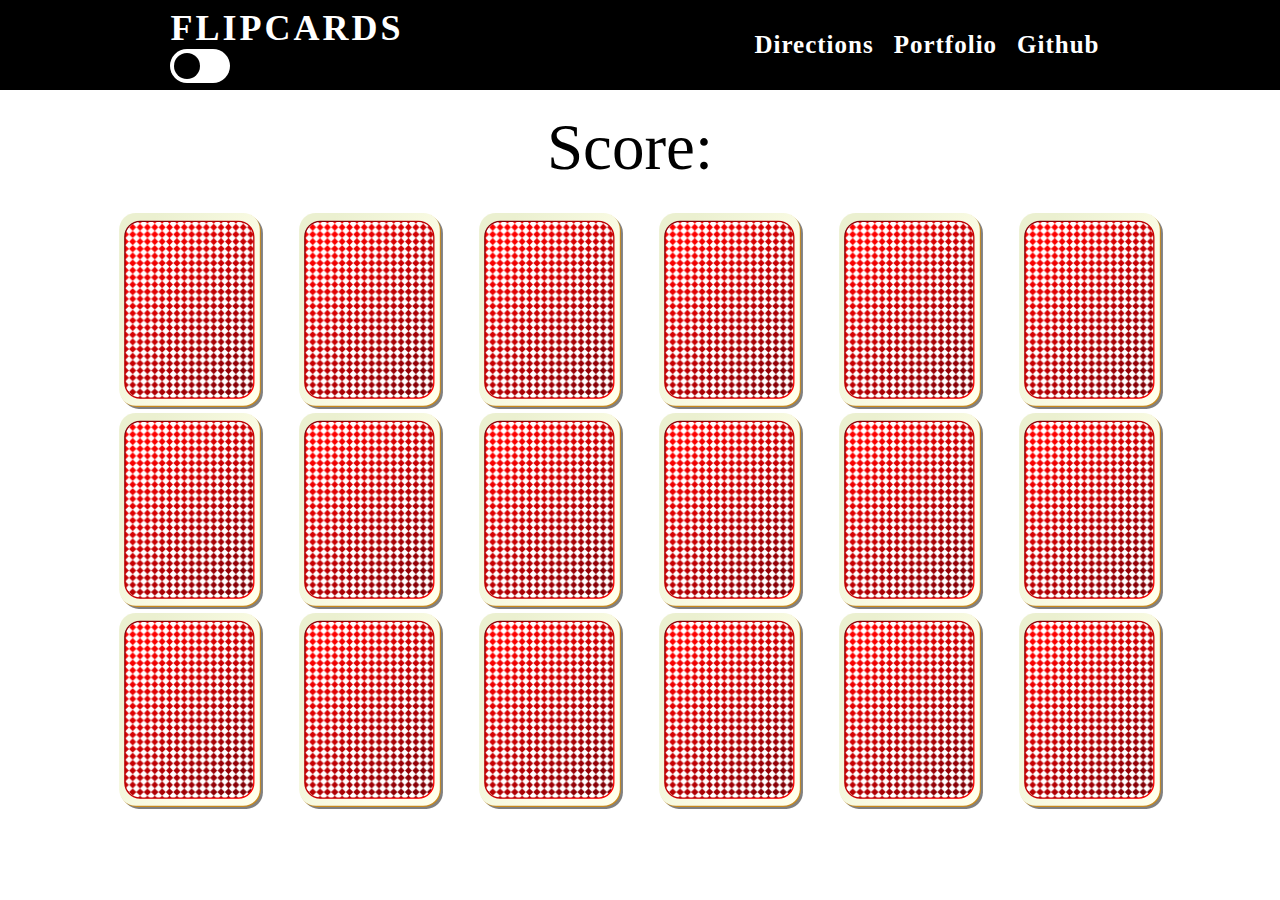
<file: index.html>
<!DOCTYPE html>
<html lang="en">
<head>
  <meta charset="UTF-8">
  <meta name="viewport" content="width=device-width, initial-scale=1.0">
  <link rel="stylesheet" type="text/css" href="styles.css" media="screen"/>
  <title>Flipcards</title>
</head>
<body>
    <!-- Navbar -->
  <nav>
    <div class="logo">
      <h2>Flipcards</h2>
      <div class="toggle">
        <!-- <div class="dynamic-directions">Dark Mode: </div> -->
        <label class="switch">
          <input type="checkbox">
          <span class="slider-round"></span>
        </label>
      </div>
    </div>
      <ul class="nav-links">
        <li>
          <div class="modal-btn" id="directions"> Directions</div>
          <div class="modal">
            <div class="modal-content">
              <p>Click on a card and search for its numbered pair. 
                If you have chosen incorrectly the cards will flip over before your next attempt.</p> 
                <p>Each correct pairing is worth 2 points. </p>
                <p> Good Luck!</p>
                <div class="btn">
                <div class="close-btn">Close</div>
              </div>
            </div>
          </div>
        </li>
        <!-- <li><a href="#" class="shuffle" id="restart">Restart</a></li> -->
        <li><a 
          href="https://sam-goldstein.netlify.app/" 
          id="portfolio" 
          target="_blank" 
          >Portfolio</a></li>
        <li><a href="https://github.com/samgold2020/Flipcards" 
          id="github" 
          target="_blank"
          >Github</a></li>
      </ul>
  </nav>
  </div>
  </div>
</div>
<div class="score">
  <div>Score: </div>
  <div id="score-text"></div>
</div>
<section class="memory-game">
  <div class="memory-card" id="2" data-card="twoDiamond">
    <img class="back-face" src="images/red_card_front.svg" alt="RedCheckeredFront" />
    <img class="front-face" src="images/2_diamonds.svg" alt="2ofDiamonds" />
  </div>
  <div class="memory-card" id="2.2" data-card="twoDiamond">
    <img class="back-face" src="images/red_card_front.svg" alt="RedCheckeredFront" />
    <img class="front-face" src="images/2_diamonds.svg" alt="2ofDiamonds" />
  </div>
  <div class="memory-card" id="3" data-card="threeDiamond">
    <img class="back-face" src="images/red_card_front.svg" alt="RedCheckeredFront" />
    <img class="front-face" src="images/3_diamonds.svg" alt="3ofDiamonds" />
  </div>
  <div class="memory-card" id="3.3" data-card="threeDiamond">
    <img class="back-face" src="images/red_card_front.svg" alt="RedCheckeredFront" />
    <img class="front-face" src="images/3_diamonds.svg" alt="3ofDiamonds" />
  </div>
  <div class="memory-card" id="4" data-card="fourDiamond">
    <img class="back-face" src="images/red_card_front.svg" alt="RedCheckeredFront" />
    <img class="front-face" src="images/4_diamonds.svg" alt="4ofDiamonds" />
  </div>
  <div class="memory-card" id="4.4" data-card="fourDiamond">
    <img class="back-face" src="images/red_card_front.svg" alt="RedCheckeredFront" />
    <img class="front-face" src="images/4_diamonds.svg" alt="4ofDiamonds" />
  </div>
  <div class="memory-card" data-card="fiveDiamond">
    <img class="back-face" src="images/red_card_front.svg" alt="RedCheckeredFront" />
    <img class="front-face" src="images/5_diamonds.svg" alt="5ofDiamonds" />
  </div>
  <div class="memory-card" data-card="fiveDiamond">
    <img class="back-face" src="images/red_card_front.svg" alt="RedCheckeredFront" />
    <img class="front-face" src="images/5_diamonds.svg" alt="5ofDiamonds" />
  </div>
  <div class="memory-card" data-card="sixDiamond">
    <img class="back-face" src="images/red_card_front.svg" alt="RedCheckeredFront" />
    <img class="front-face" src="images/6_diamonds.svg" alt="6ofDiamonds" />
  </div>
  <div class="memory-card" data-card="sixDiamond">
    <img class="back-face" src="images/red_card_front.svg" alt="RedCheckeredFront" />
    <img class="front-face" src="images/6_diamonds.svg" alt="6ofDiamonds" />
  </div>
  <div class="memory-card" data-card="sevenDiamond">
    <img class="back-face" src="images/red_card_front.svg" alt="RedCheckeredFront" />
    <img class="front-face" src="images/7_diamonds.svg" alt="7ofDiamonds" />
  </div>
  </div>
  <div class="memory-card" data-card="sevenDiamond">
    <img class="back-face" src="images/red_card_front.svg" alt="RedCheckeredFront" />
    <img class="front-face" src="images/7_diamonds.svg" alt="7ofDiamonds" />
  </div>
  <div class=memory-card data-card="eightDiamond">
    <img class="back-face" src="images/red_card_front.svg" alt="RedCheckeredFront" />
    <img class="front-face" src="images/8_diamonds.svg" alt="8ofDiamonds" />
  </div>
  <div class=memory-card data-card="eightDiamond">
    <img class="back-face" src="images/red_card_front.svg" alt="RedCheckeredFront" />
    <img class="front-face" src="images/8_diamonds.svg" alt="8ofDiamonds" />
  </div>
  <div class=memory-card data-card="nineDiamond">
    <img class="back-face" src="images/red_card_front.svg" alt="RedCheckeredFront" />
    <img class="front-face" src="images/9_diamonds.svg" alt="9ofDiamonds" />
  </div>
  <div class=memory-card data-card="nineDiamond">
    <img class="back-face" src="images/red_card_front.svg" alt="RedCheckeredFront" />
    <img class="front-face" src="images/9_diamonds.svg" alt="9ofDiamonds" />
  </div>
  <div class=memory-card data-card="tenDiamond">
    <img class="back-face" src="images/red_card_front.svg" alt="RedCheckeredFront" />
    <img class="front-face" src="images/10_diamonds.svg" alt="10ofDiamonds" />
  </div>
  <div class=memory-card data-card="tenDiamond">
    <img class="back-face" src="images/red_card_front.svg" alt="RedCheckeredFront" />
    <img class="front-face" src="images/10_diamonds.svg" alt="10ofDiamonds" />
  </div>
</section>
<div id="winner" class="winner-modal">
    <div class="modal-content">
      <p>Congratulations, you've won!</p>
      <div class="btn">
      <button id="restart" class="close-winner">Restart</button>
    </div>
  </div>
</div>
  <script src="scripts.js"></script>
</body>
</html>
</file>
<file: styles.css>
*{ 
  margin: 0px;
  padding: 0px;
  box-sizing: border-box;
}

/* //////////////////////Navigation Bar////////////////////// */
nav {
  display: flex;
  justify-content: space-around;
  align-items: center;
  min-height: 10vh;
  background-color: black;
}

.logo {
  color: white;
  text-transform: uppercase;
  letter-spacing: 3px;
  font-size: 24px;
  display: inline block;
}

#directions,
#portfolio,
#github {
  text-decoration: none;
  color: white;
  font-size: 25px;
}

.nav-links {
  display: flex;
  cursor: pointer;
}

li{
  padding: 10px 10px;
}

@media screen and (max-width: 1024px) {
  .nav-links{
    display: flex;
    flex-direction: column;
  }
}

.nav-links li {
  list-style: none;
  font: white;
}

.nav-links {
  color: white;
  text-decoration: none;
  letter-spacing: 1px;
  font-weight: bold;
}

.dark-mode{
  background-color: black;
  color: white;
}

li:hover{
background: rgb(210,18,3);  
border-radius: 15px;
}

/* //////////////////////Modals////////////////////// */
.modal {
  display: none;
  position: fixed; 
  padding-top: 10px;
  left: 0; 
  top: 8%;
  width: 100%;
  height: 50%; 
  z-index: 1;
}

.modal-content {
  border-radius: 15px;
  background-color: grey;
  color: black;
  margin: 2% auto; 
  padding: 10px;
  -webkit-animation-name: animatetop;
  -webkit-animation-duration: 0.4s;
  animation-name: animatetop;
  animation-duration: 0.4s;
  z-index: 1;
  width: 800px;
}

p {
 display: flex;
 justify-content: center;
 text-align: center;
 padding: 2%;
 font-size: 38px;
 font-weight: bold;
 justify-content: center;
}

@-webkit-keyframes animatetop {
  from {top:-300px; opacity:0} 
  to {top:0; opacity:1}
}
@keyframes animatetop {
  from {top:-300px; opacity:0}
  to {top:0; opacity:1}
}

.btn{
  width: 4em;
  height: 2em;
  display: flex;
  text-align: center;
  position: relative;
  margin: 0 auto;
  background-color: black;
  z-index: 2;
  border-radius: 50px;
}

.close-btn, .close-winner{
  display: flex;
  align-items: center;
  margin: 0 auto;
  color: white;
  border-radius: 50px;
  cursor: pointer;
}

.winner-modal {
  display: none;
  position: fixed; 
  padding-top: 10px;
  left: 0; 
  top: 8%;
  width: 100%;
  height: 50%; 
  z-index: 1;
}

#restart {
  color: white;
  background-color: black;
  width: 100px;
  display: flex;
  text-align: center;
  justify-content: center;
}


/* //////////////////////Game Grid////////////////////// */
.memory-game {
  display: grid;
  grid-template-columns: repeat(6, 180px);
  padding: 25px;
  justify-content: center;
  grid-auto-rows: 200px;
  perspective: 1000px; 
  /* the perspective property gives depth to the card flip. */
}

.memory-card{
  margin: 1px 5px;
  transform: scale(1);
  transform-style: preserve-3d;
  transition: 0.5s;
}

.memory-card:active {
  transform: scale(.97);
  transition: transform 0.3s;
}

/* Flip class from Javascript */
.memory-card.flip{
  transform: rotateY(180deg);
}

.front-face,
.back-face { 
  width: 100%;
  height: 100%;
  position: absolute;
  backface-visibility: hidden;
}

.front-face{
  transform: rotateY(180deg);
}
/* /^ cards are positioned relative to the memory card which is within the memory-game 
Where he display:flex and wrap take place */

.score{
  display: flex;
  justify-content: center;
  font-size: 65px;
  padding-top: 20px;
}

#score-text {
  padding-left: 20px;
}

/* /////////////////////Slider for Darkmode///////////////////// */

.switch {
  position: relative;
  display: block;
  width: 60px;
  height: 34px;
}

/* Hide default HTML checkbox */
.switch input {
  opacity: 0;
  width: 0;
  height: 0;
}

/* The slider */
.slider-round {
  position: absolute;
  cursor: pointer;
  top: 0;
  left: 0;
  right: 0;
  bottom: 0;
  background-color: white;
  -webkit-transition: .4s;
  transition: .4s;
}

.slider-round:before {
  position: absolute;
  content: "";
  height: 26px;
  width: 26px;
  left: 4px;
  bottom: 4px;
  background-color: black ;
  -webkit-transition: .4s;
  transition: .4s;
}

input:checked + .slider-round {
  background-color: white;
}

input:checked + .slider-round:before {
  -webkit-transform: translateX(26px);
  -ms-transform: translateX(26px);
  transform: translateX(26px);
}

/* Rounded sliders */
.slider-round {
  border-radius: 34px;
}

.slider-round:before {
  border-radius: 50%;
}


@keyframes slideInFromTop {
  0% {
    transform: translateY(-300%);
  }
  100% {
    transform: translateY(0);
  }
}


@media screen and (max-width: 1024px) {
  .memory-game {
  grid-template-columns: repeat(6, 140px);
  padding: 15px;
  }
}

@media screen and (max-width: 768px) {
  .burger {
    display: block;
    cursor: pointer;
  }
  .memory-game {
  grid-template-columns: repeat(6, 140px);
  padding: 15px;
  }
  .title{
    font-size: 36px;
  }
  .title-card {
    display: none;
  }
  .play-btn{
    justify-content: space-around;
  }
  ,
}

@media screen and (max-width: 700px) {
  .memory-game {
    grid-template-columns: repeat(5, 120px);
    padding: 15px;
    }
  .nav.links {
    display: none;
  }
}
</file>
